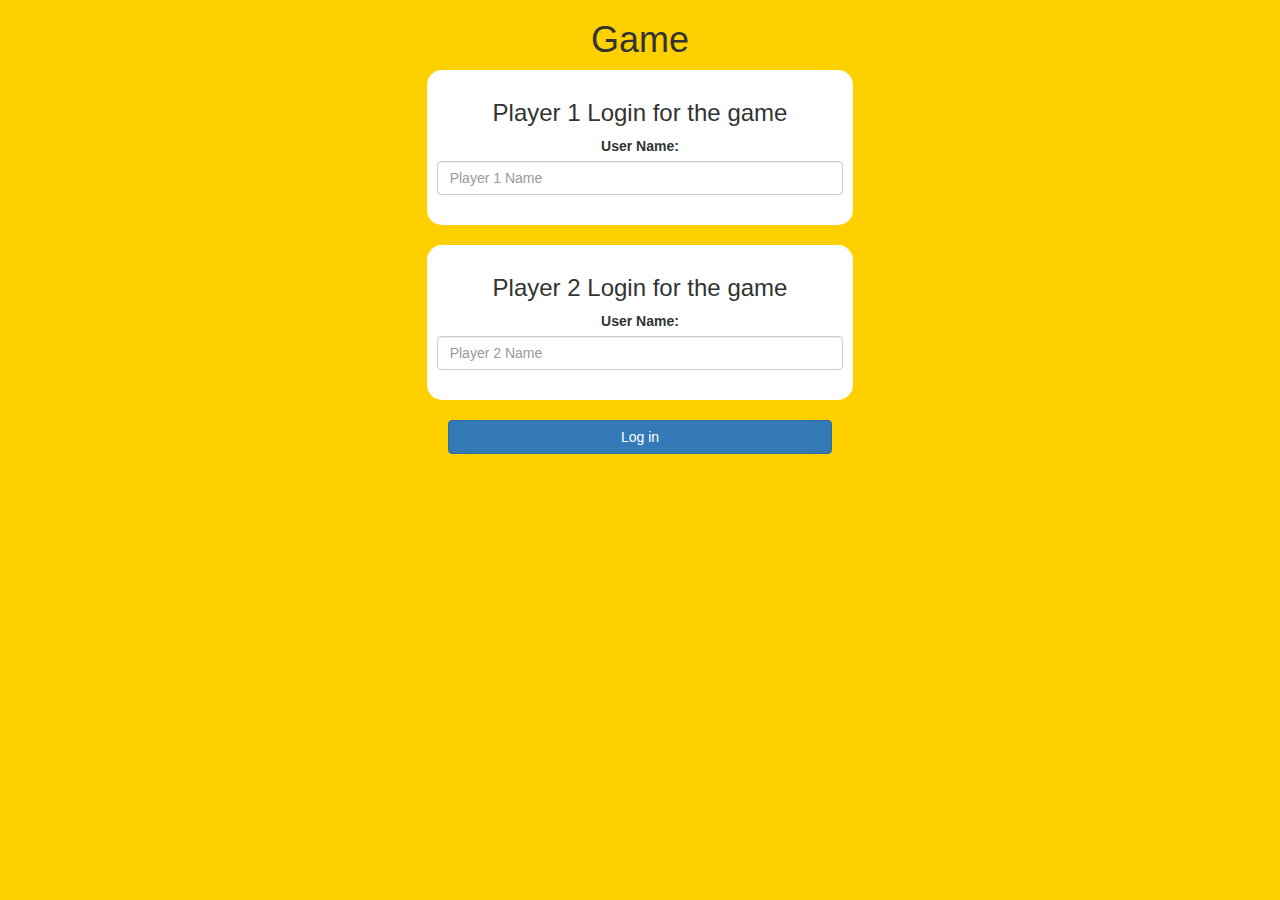
<file: index.html>
<!DOCTYPE html>
<html>
<head>
	<title>Guess The Word</title>

<meta name="viewport" content="width=device-width, initial-scale=1">
<link rel="stylesheet" href="https://maxcdn.bootstrapcdn.com/bootstrap/3.4.0/css/bootstrap.min.css">
<script src="https://ajax.googleapis.com/ajax/libs/jquery/3.4.1/jquery.min.js"></script>
<script src="https://maxcdn.bootstrapcdn.com/bootstrap/3.4.0/js/bootstrap.min.js"></script>

<link rel="stylesheet" type="text/css" href="game.css">

<script src="game_login.js"></script>
</head>
<body>
	<center> 
		<h1>Game</h1> 
		<div class="col-lg-4 col-sm-8 col-xs-11 login_div1"> 
			<h3 >Player 1 Login for the game</h3>
			 <label >User Name:</label>
			  <input type="text" id="player1_name_input" class="form-control" placeholder="Player 1 Name"> 
			  <br> 
			</div>
			 <br> 
			 <div class="col-lg-4 col-sm-8 col-xs-11 login_div2"> 
				 <h3>Player 2 Login for the game</h3> 
				 <label >User Name:</label>
				  <input type="text" id="player2_name_input" class="form-control" placeholder="Player 2 Name"> 
				  <br> 
				</div> 
				<br> 
				<button style="width:30%" class="btn btn-primary" onclick="addUser()">Log in</button> 
			</center>
</body>
</html>
</file>
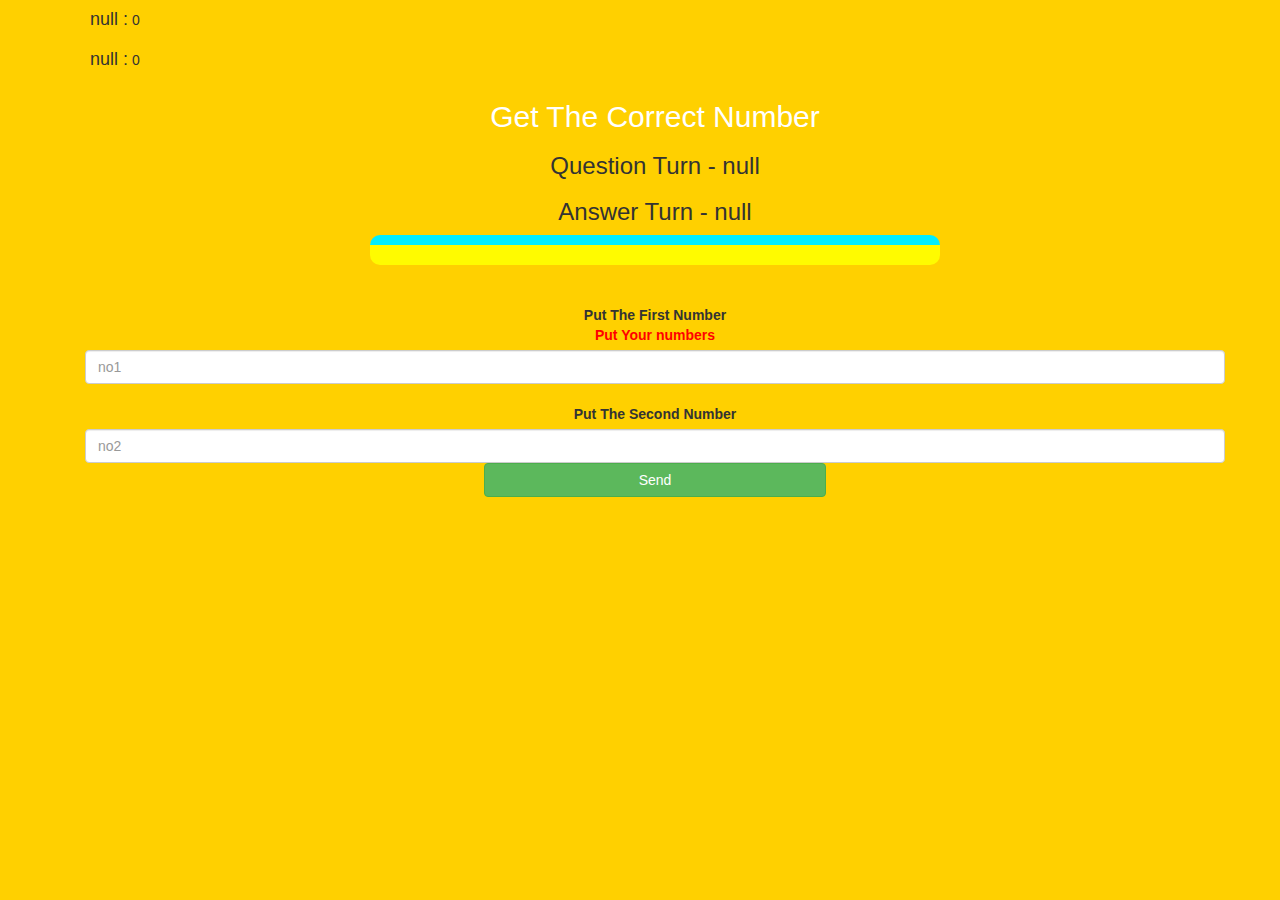
<file: game_page.html>
<!DOCTYPE html>
<html>
<head>
	<title>Guess The Word</title>

<meta name="viewport" content="width=device-width, initial-scale=1">
<link rel="stylesheet" href="https://maxcdn.bootstrapcdn.com/bootstrap/3.4.0/css/bootstrap.min.css">
<script src="https://ajax.googleapis.com/ajax/libs/jquery/3.4.1/jquery.min.js"></script>
<script src="https://maxcdn.bootstrapcdn.com/bootstrap/3.4.0/js/bootstrap.min.js"></script>

<link rel="stylesheet" type="text/css" href="game.css">
</head>
<body>

<div class="container">
	<h4 id="player1_name">

	</h4> 
	<span id="player1_score">

	</span> <br> <h4 id="player2_name">

	</h4> <span id="player2_score">

	</span> 
	<div class="container"> 
		<center> 
			<h2 style="color: white;">Get The Correct Number</h2> 
			<h3 id="player_question">

			</h3>
			 <h3 id="player_answer">

			 </h3> 
			 <div id="output" class="col-lg-6"> 

			 </div>
			  <br> 
			  <br>
			   <label>Put The First Number 
				   <br>
				   <b style="color: red">Put Your numbers </b> 
				</label>
				<input type="text" id="no1" class="form-control" placeholder="no1"> 
			   <br> 
			   <label> 
				   Put The Second Number
				   
			   </label>
			   <input type="text" id="no2" class="form-control" placeholder="no2"> 
				<button onclick="send()" class="btn btn-success" style="width: 30%;">Send</button>
			 </center>
			 </div> 
	<script src="game_page.js"></script>
</body>
</html>
</file>
<file: game.css>
body
{
	background: rgb(255, 208, 0);
}

	.login_div1 , .login_div2
	{
		background: white;
		padding: 10px;
		float: none;
		border-radius: 15px;
	}


#player1_name , #player2_name
{
	display: inline-block;
	margin-left: 20px;
}
#word
{
	width: 60%;
}
#word_display
{
	letter-spacing: 5px;
}
#output
{
background: rgb(255, 251, 0);
border-radius: 10px;
border-top: 10px solid #00eeff;
padding: 10px;
float: none;
text-align: left;
}
</file>
